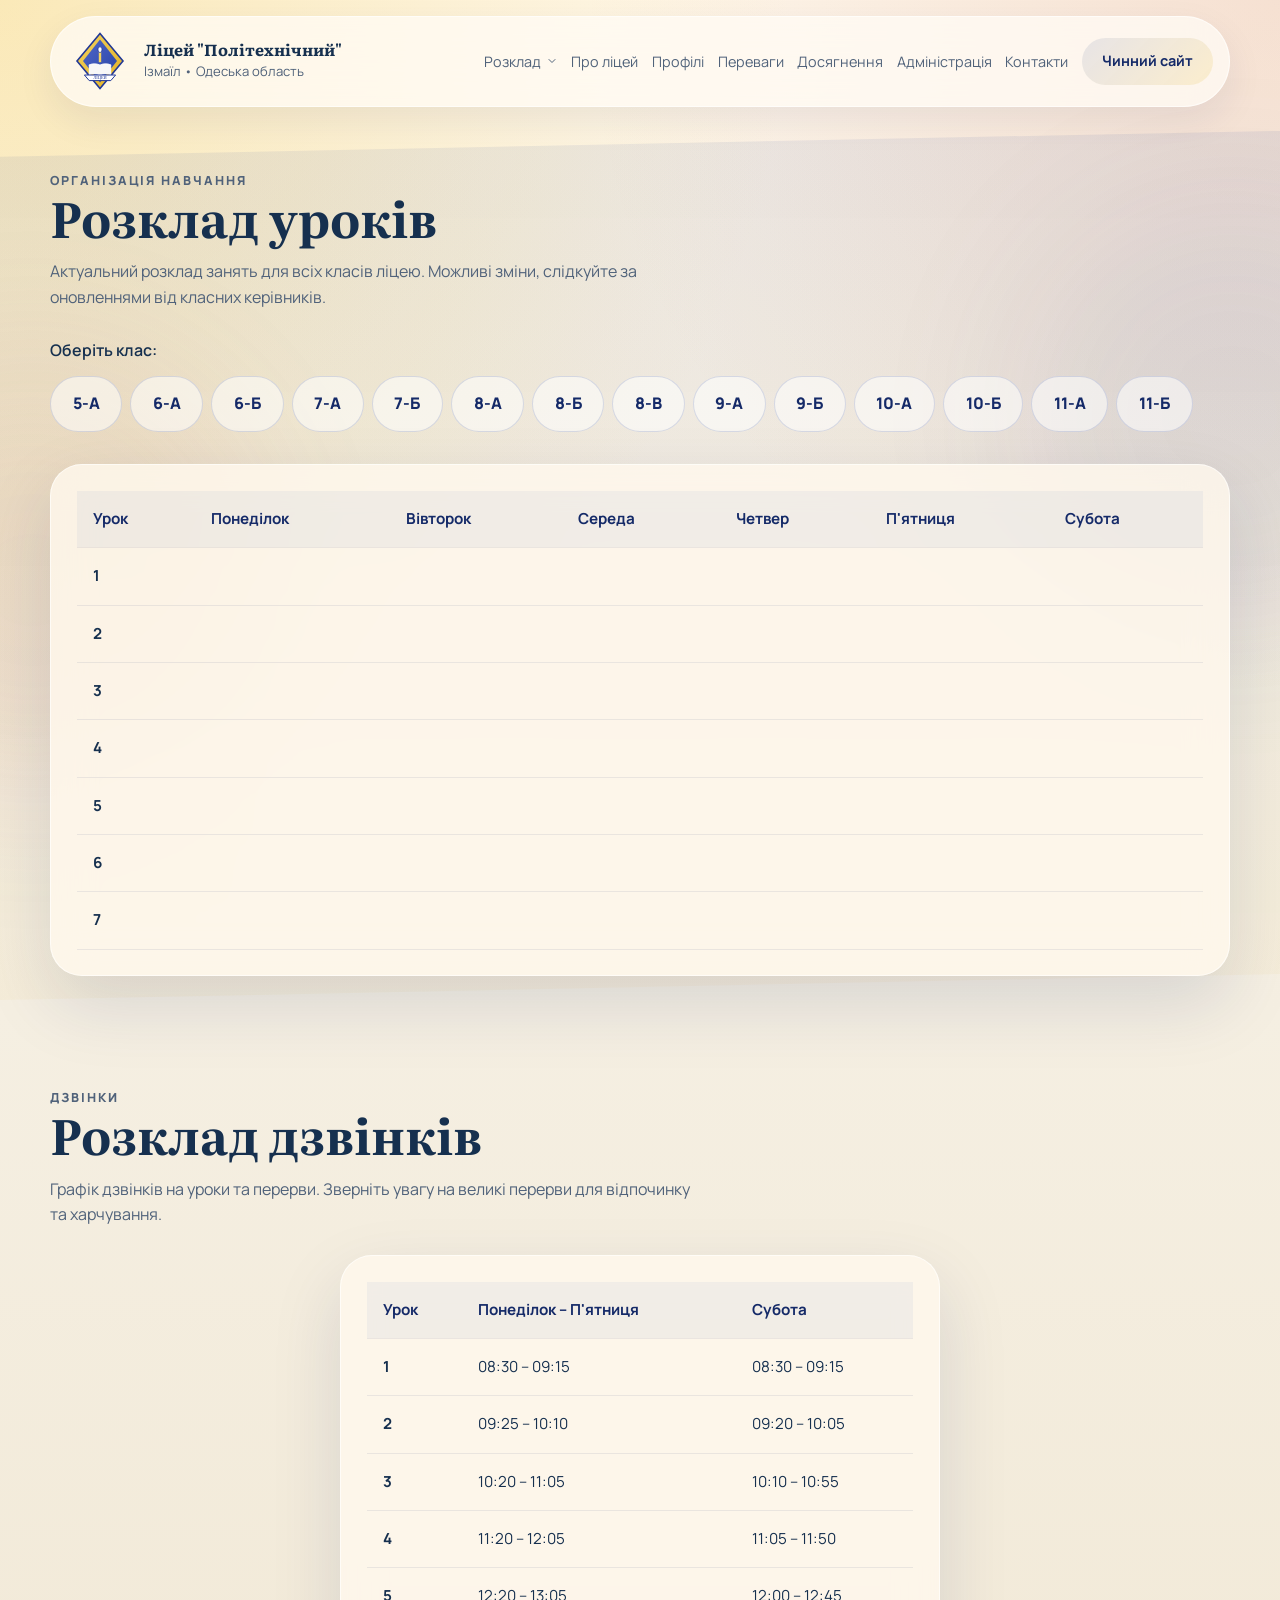
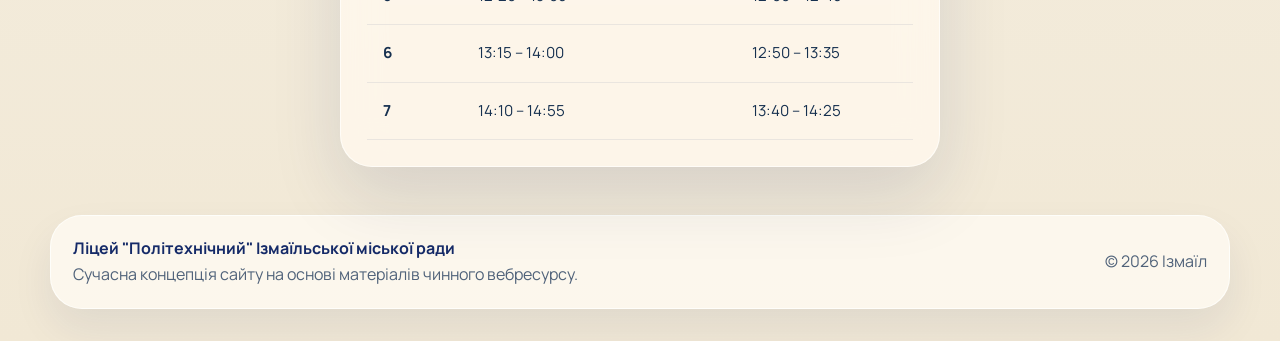
<file: schedule.html>
<!DOCTYPE html>
<html lang="uk">

<head>
  <meta charset="UTF-8">
  <meta name="viewport" content="width=device-width, initial-scale=1.0">
  <title>Ліцей "Політехнічний" | Ізмаїл</title>
  <meta name="description"
    content="Сучасний промосайт Ліцею «Політехнічний» в Ізмаїлі: історія, профілі навчання, досягнення, партнерства та контакти.">
  <link rel="preconnect" href="https://fonts.googleapis.com">
  <link rel="preconnect" href="https://fonts.gstatic.com" crossorigin>
  <link
    href="https://fonts.googleapis.com/css2?family=Manrope:wght@400;500;600;700;800&family=Literata:opsz,wght@7..72,500;7..72,600;7..72,700&display=swap"
    rel="stylesheet">
  <link rel="stylesheet" href="styles.css">
</head>

<body>
  <a class="skip-link" href="#main">Перейти до основного вмісту</a>

  <div class="page-glow page-glow-left" aria-hidden="true"></div>
  <div class="page-glow page-glow-right" aria-hidden="true"></div>

  <header class="site-header">
    <div class="container header-shell">
      <a class="brand" href="#top" aria-label="Ліцей Політехнічний">
        <img src="assets/lyceum-emblem.svg" alt="" width="60" height="60">
        <span>
          <strong>Ліцей "Політехнічний"</strong>
          <small>Ізмаїл • Одеська область</small>
        </span>
      </a>

      <button class="nav-toggle" type="button" aria-expanded="false" aria-controls="site-nav">
        <span></span>
        <span></span>
        <span></span>
        <span class="sr-only">Відкрити меню</span>
      </button>

      <nav class="site-nav" id="site-nav" aria-label="Головна навігація">
        <div class="nav-dropdown">
          <button class="nav-dropdown-toggle" aria-expanded="false" aria-controls="schedule-menu">
            Розклад
            <svg width="12" height="12" viewBox="0 0 24 24" fill="none" stroke="currentColor" stroke-width="2" stroke-linecap="round" stroke-linejoin="round"><path d="m6 9 6 6 6-6"/></svg>
          </button>
          <div class="dropdown-menu" id="schedule-menu">
            <a href="schedule.html">Розклад уроків</a>
            <a href="schedule.html#bells">Розклад дзвінків</a>
          </div>
        </div>
        <a href="index.html#about">Про ліцей</a>
        <a href="index.html#profiles">Профілі</a>
        <a href="index.html#advantages">Переваги</a>
        <a href="index.html#achievements">Досягнення</a>
        <a href="index.html#administration">Адміністрація</a>
        <a href="index.html#contacts">Контакти</a>
        <a class="nav-link-accent" href="https://www.ipl.net.ua/" target="_blank" rel="noreferrer noopener">
          Чинний сайт
        </a>
      </nav>
    </div>
  </header>

  <main id="main">
    <section class="section section-angled" id="schedule">
      <div class="container">
        <div class="section-heading" data-reveal>
          <p class="eyebrow">Організація навчання</p>
          <h1>Розклад уроків</h1>
          <p>
            Актуальний розклад занять для всіх класів ліцею. Можливі зміни, слідкуйте за оновленнями від класних керівників.
          </p>
        </div>

        <div class="schedule-controls" data-reveal style="--delay: 0.05s; margin-bottom: 2rem;">
          <p style="font-weight: 600; margin-bottom: 0.8rem;">Оберіть клас:</p>
          
          <div class="class-select-wrapper">
            <select id="class-select-mobile" class="class-select-mobile" style="width: 100%; padding: 0.8rem 1.2rem; border-radius: var(--radius-md); border: 1px solid rgba(21, 42, 104, 0.2); background: var(--surface); color: var(--text); font-family: inherit; font-size: 1rem; cursor: pointer;">
              <option value="" disabled selected>-- Оберіть клас --</option>
              <option value="5-A">5-А</option>
              <option value="6-A">6-А</option>
              <option value="6-B">6-Б</option>
              <option value="7-A">7-А</option>
              <option value="7-B">7-Б</option>
              <option value="8-A">8-А</option>
              <option value="8-B">8-Б</option>
              <option value="8-V">8-В</option>
              <option value="9-A">9-А</option>
              <option value="9-B">9-Б</option>
              <option value="10-A">10-А</option>
              <option value="10-B">10-Б</option>
              <option value="11-A">11-А</option>
              <option value="11-B">11-Б</option>
            </select>
          </div>

          <div class="class-buttons" style="display: flex; flex-wrap: wrap; gap: 0.5rem;">
            <button class="button button-secondary class-btn" data-class="5-A">5-А</button>
            <button class="button button-secondary class-btn" data-class="6-A">6-А</button>
            <button class="button button-secondary class-btn" data-class="6-B">6-Б</button>
            <button class="button button-secondary class-btn" data-class="7-A">7-А</button>
            <button class="button button-secondary class-btn" data-class="7-B">7-Б</button>
            <button class="button button-secondary class-btn" data-class="8-A">8-А</button>
            <button class="button button-secondary class-btn" data-class="8-B">8-Б</button>
            <button class="button button-secondary class-btn" data-class="8-V">8-В</button>
            <button class="button button-secondary class-btn" data-class="9-A">9-А</button>
            <button class="button button-secondary class-btn" data-class="9-B">9-Б</button>
            <button class="button button-secondary class-btn" data-class="10-A">10-А</button>
            <button class="button button-secondary class-btn" data-class="10-B">10-Б</button>
            <button class="button button-secondary class-btn" data-class="11-A">11-А</button>
            <button class="button button-secondary class-btn" data-class="11-B">11-Б</button>
          </div>
        </div>

        <div class="panel" data-reveal style="--delay: 0.1s; overflow-x: auto;">
          <table class="schedule-table" id="lesson-table">
            <thead>
              <tr>
                <th>Урок</th>
                <th>Понеділок</th>
                <th>Вівторок</th>
                <th>Середа</th>
                <th>Четвер</th>
                <th>П'ятниця</th>
                <th>Субота</th>
              </tr>
            </thead>
            <tbody>
              <tr>
                <td><strong>1</strong></td>
                <td></td>
                <td></td>
                <td></td>
                <td></td>
                <td></td>
                <td></td>
              </tr>
              <tr>
                <td><strong>2</strong></td>
                <td></td>
                <td></td>
                <td></td>
                <td></td>
                <td></td>
                <td></td>
              </tr>
              <tr>
                <td><strong>3</strong></td>
                <td></td>
                <td></td>
                <td></td>
                <td></td>
                <td></td>
                <td></td>
              </tr>
              <tr>
                <td><strong>4</strong></td>
                <td></td>
                <td></td>
                <td></td>
                <td></td>
                <td></td>
                <td></td>
              </tr>
              <tr>
                <td><strong>5</strong></td>
                <td></td>
                <td></td>
                <td></td>
                <td></td>
                <td></td>
                <td></td>
              </tr>
              <tr>
                <td><strong>6</strong></td>
                <td></td>
                <td></td>
                <td></td>
                <td></td>
                <td></td>
                <td></td>
              </tr>
              <tr>
                <td><strong>7</strong></td>
                <td></td>
                <td></td>
                <td></td>
                <td></td>
                <td></td>
                <td></td>
              </tr>
            </tbody>
          </table>
        </div>
      </div>
    </section>

    <section class="section" id="bells">
      <div class="container">
        <div class="section-heading" data-reveal>
          <p class="eyebrow">Дзвінки</p>
          <h2>Розклад дзвінків</h2>
          <p>
            Графік дзвінків на уроки та перерви. Зверніть увагу на великі перерви для відпочинку та харчування.
          </p>
        </div>

        <div class="panel" data-reveal style="--delay: 0.1s; max-width: 600px; margin: 0 auto; overflow-x: auto;">
          <table class="schedule-table">
            <thead>
              <tr>
                <th>Урок</th>
                <th>Понеділок &ndash; П'ятниця</th>
                <th>Субота</th>
              </tr>
            </thead>
            <tbody>
              <tr>
                <td><strong>1</strong></td>
                <td>08:30 &ndash; 09:15</td>
                <td>08:30 &ndash; 09:15</td>
              </tr>
              <tr>
                <td><strong>2</strong></td>
                <td>09:25 &ndash; 10:10</td>
                <td>09:20 &ndash; 10:05</td>
              </tr>
              <tr>
                <td><strong>3</strong></td>
                <td>10:20 &ndash; 11:05</td>
                <td>10:10 &ndash; 10:55</td>
              </tr>
              <tr>
                <td><strong>4</strong></td>
                <td>11:20 &ndash; 12:05</td>
                <td>11:05 &ndash; 11:50</td>
              </tr>
              <tr>
                <td><strong>5</strong></td>
                <td>12:20 &ndash; 13:05</td>
                <td>12:00 &ndash; 12:45</td>
              </tr>
              <tr>
                <td><strong>6</strong></td>
                <td>13:15 &ndash; 14:00</td>
                <td>12:50 &ndash; 13:35</td>
              </tr>
              <tr>
                <td><strong>7</strong></td>
                <td>14:10 &ndash; 14:55</td>
                <td>13:40 &ndash; 14:25</td>
              </tr>
            </tbody>
          </table>
        </div>
      </div>
    </section>
  </main>

  <footer class="site-footer">
    <div class="container footer-shell">
      <p>
        <strong>Ліцей "Політехнічний" Ізмаїльської міської ради</strong>
        <span>Сучасна концепція сайту на основі матеріалів чинного вебресурсу.</span>
      </p>
      <p>&copy; <span id="year"></span> Ізмаїл</p>
    </div>
  </footer>

  <script src="script.js"></script>
</body>

</html>
</file>
<file: styles.css>
:root {
  --bg: #f5efe2;
  --bg-soft: #fff8ed;
  --surface: rgba(255, 248, 237, 0.82);
  --surface-strong: #fffdf8;
  --line: rgba(30, 55, 108, 0.12);
  --text: #16304f;
  --muted: #50627a;
  --brand: #21429c;
  --brand-deep: #152a68;
  --gold: #f1c94b;
  --gold-deep: #dca925;
  --terracotta: #c56649;
  --terracotta-deep: #a14f37;
  --shadow: 0 28px 70px rgba(21, 42, 104, 0.13);
  --shadow-soft: 0 18px 44px rgba(21, 42, 104, 0.1);
  --radius-xl: 32px;
  --radius-lg: 24px;
  --radius-md: 18px;
  --radius-sm: 12px;
  --container: min(1180px, calc(100vw - 2rem));
  --transition: 220ms ease;
}

*,
*::before,
*::after {
  box-sizing: border-box;
}

html {
  scroll-behavior: smooth;
}

body {
  margin: 0;
  font-family: "Manrope", "Segoe UI Variable Text", "Segoe UI", sans-serif;
  color: var(--text);
  background:
    radial-gradient(circle at top left, rgba(241, 201, 75, 0.32), transparent 34%),
    radial-gradient(circle at top right, rgba(197, 102, 73, 0.16), transparent 30%),
    linear-gradient(180deg, #fff8ec 0%, #f5efe2 52%, #f1e8d5 100%);
  min-height: 100vh;
  line-height: 1.6;
}

img {
  max-width: 100%;
  display: block;
}

a {
  color: inherit;
  text-decoration: none;
}

button,
input,
textarea,
select {
  font: inherit;
}

.skip-link,
.sr-only {
  position: absolute;
  width: 1px;
  height: 1px;
  padding: 0;
  margin: -1px;
  overflow: hidden;
  clip: rect(0, 0, 0, 0);
  white-space: nowrap;
  border: 0;
}

.skip-link:focus {
  clip: auto;
  width: auto;
  height: auto;
  margin: 1rem;
  padding: 0.75rem 1rem;
  z-index: 100;
  background: var(--brand-deep);
  color: #fff;
  border-radius: 999px;
}

.container {
  width: var(--container);
  margin: 0 auto;
}

.page-glow {
  position: fixed;
  inset: auto auto 0;
  width: 28rem;
  height: 28rem;
  border-radius: 999px;
  filter: blur(80px);
  opacity: 0.26;
  pointer-events: none;
  z-index: -1;
}

.page-glow-left {
  left: -12rem;
  bottom: 6rem;
  background: rgba(197, 102, 73, 0.38);
}

.page-glow-right {
  right: -11rem;
  top: 12rem;
  background: rgba(33, 66, 156, 0.28);
}

.site-header {
  position: sticky;
  top: 0;
  z-index: 20;
  padding: 1rem 0 0;
}

.header-shell {
  display: flex;
  align-items: center;
  justify-content: space-between;
  gap: 1rem;
  padding: 0.9rem 1rem 0.9rem 1.2rem;
  background: rgba(255, 252, 245, 0.76);
  border: 1px solid rgba(255, 255, 255, 0.6);
  box-shadow: 0 14px 36px rgba(21, 42, 104, 0.08);
  backdrop-filter: blur(18px);
  border-radius: 999px;
}

.brand {
  display: inline-flex;
  align-items: center;
  gap: 0.85rem;
  min-width: 0;
}

.brand span {
  display: grid;
  gap: 0.15rem;
}

.brand strong {
  font-family: "Literata", "Georgia", serif;
  font-size: 1rem;
  line-height: 1.1;
}

.brand small {
  font-size: 0.82rem;
  color: var(--muted);
}

.site-nav {
  display: flex;
  align-items: center;
  gap: 0.85rem;
  font-size: 0.9rem;
}

.site-nav a {
  position: relative;
  padding: 0.45rem 0;
  color: var(--muted);
  transition: color var(--transition);
}

.site-nav a::after {
  content: "";
  position: absolute;
  left: 0;
  right: 0;
  bottom: -0.2rem;
  height: 2px;
  background: linear-gradient(90deg, var(--gold), var(--terracotta));
  transform: scaleX(0);
  transform-origin: center;
  transition: transform var(--transition);
}

.site-nav a:hover,
.site-nav a:focus-visible {
  color: var(--brand-deep);
}

.site-nav a:hover::after,
.site-nav a:focus-visible::after,
.site-nav a.is-active::after {
  transform: scaleX(1);
}

.site-nav a.nav-link-accent {
  display: inline-flex;
  align-items: center;
  justify-content: center;
  min-height: 2.95rem;
  padding: 0.8rem 1.25rem;
  line-height: 1;
  border-radius: 999px;
  background: linear-gradient(135deg, rgba(33, 66, 156, 0.1), rgba(241, 201, 75, 0.2));
  color: var(--brand-deep);
  font-weight: 700;
}

.site-nav a.nav-link-accent::after {
  display: none;
}

/* Dropdown */
.nav-dropdown {
  position: relative;
  display: flex;
  align-items: center;
}

.nav-dropdown-toggle {
  display: inline-flex;
  align-items: center;
  gap: 0.3rem;
  background: transparent;
  border: none;
  font-family: inherit;
  font-size: 0.9rem;
  font-weight: normal;
  color: var(--muted);
  cursor: pointer;
  padding: 0.45rem 0;
  transition: color var(--transition);
}

.nav-dropdown-toggle:hover,
.nav-dropdown-toggle:focus-visible {
  color: var(--brand-deep);
}

.nav-dropdown-toggle svg {
  transition: transform var(--transition);
}

.nav-dropdown:hover .nav-dropdown-toggle svg,
.nav-dropdown:focus-within .nav-dropdown-toggle svg {
  transform: rotate(180deg);
}

.dropdown-menu {
  position: absolute;
  top: 100%;
  left: 50%;
  transform: translateX(-50%) translateY(10px);
  background: var(--surface);
  border: 1px solid rgba(255, 255, 255, 0.4);
  border-radius: var(--radius-lg);
  box-shadow: 0 12px 32px rgba(21, 42, 104, 0.12);
  padding: 0.5rem;
  display: flex;
  flex-direction: column;
  min-width: 180px;
  opacity: 0;
  visibility: hidden;
  transition: opacity var(--transition), transform var(--transition), visibility var(--transition);
  z-index: 100;
}

.nav-dropdown:hover .dropdown-menu,
.nav-dropdown:focus-within .dropdown-menu {
  opacity: 1;
  visibility: visible;
  transform: translateX(-50%) translateY(0);
}

.dropdown-menu a {
  padding: 0.6rem 1.2rem;
  border-radius: var(--radius-md);
  color: var(--muted);
  text-decoration: none;
  font-size: 0.95rem;
  font-weight: normal;
  white-space: nowrap;
}

.dropdown-menu a:hover,
.dropdown-menu a:focus-visible {
  background: rgba(33, 66, 156, 0.05);
  color: var(--brand-deep);
}

.dropdown-menu a::after {
  display: none;
}

.nav-toggle {
  display: none;
  width: 3rem;
  height: 3rem;
  padding: 0;
  border: 0;
  border-radius: 50%;
  background: rgba(33, 66, 156, 0.08);
  cursor: pointer;
  position: relative;
}

.nav-toggle span {
  display: block;
  position: absolute;
  left: 0;
  right: 0;
  margin: 0 auto;
  width: 1.3rem;
  height: 2px;
  background: var(--brand-deep);
  transition: transform var(--transition), opacity var(--transition), top var(--transition);
}

.nav-toggle span:nth-child(1) {
  top: calc(50% - 7px);
}

.nav-toggle span:nth-child(2) {
  top: calc(50% - 1px);
}

.nav-toggle span:nth-child(3) {
  top: calc(50% + 5px);
}

.hero {
  position: relative;
  padding: 2rem 0 3rem;
}

.hero::before {
  content: "";
  position: absolute;
  inset: 2rem 0 auto;
  height: 24rem;
  background:
    linear-gradient(135deg, rgba(255, 255, 255, 0.52), rgba(255, 255, 255, 0)),
    linear-gradient(135deg, rgba(241, 201, 75, 0.18), rgba(197, 102, 73, 0.12));
  clip-path: polygon(0 0, 100% 8%, 100% 92%, 0 100%);
  z-index: -1;
}

.hero-grid {
  display: grid;
  grid-template-columns: minmax(0, 1.1fr) minmax(0, 1.4fr);
  gap: 3rem;
  align-items: center;
}

.hero-grid>* {
  min-width: 0;
}

.hero-copy {
  padding: 0;
  max-width: 95%;
}

.eyebrow {
  margin: 0 0 1rem;
  letter-spacing: 0.16em;
  text-transform: uppercase;
  color: var(--terracotta-deep);
  font-size: 0.78rem;
  font-weight: 800;
}

.hero h1,
.section-heading h1,
.section-heading h2,
.badge-copy h2,
.contact-copy h2 {
  margin: 0;
  font-family: "Literata", "Georgia", serif;
  line-height: 1.08;
}

.hero h1 {
  font-size: clamp(1.9rem, 2.8vw, 2.5rem);
}

.hero-lead,
.section-heading p,
.panel p,
.contact-copy p,
.milestone p {
  color: var(--muted);
}

.hero-lead {
  margin: 1.35rem 0 0;
  max-width: 62ch;
  font-size: 1.04rem;
}

.hero-actions {
  display: flex;
  flex-wrap: wrap;
  gap: 0.9rem;
  margin: 2rem 0;
}

.button {
  display: inline-flex;
  align-items: center;
  justify-content: center;
  min-height: 3.35rem;
  padding: 0.9rem 1.35rem;
  border-radius: 999px;
  border: 1px solid transparent;
  font-weight: 800;
  transition: transform var(--transition), box-shadow var(--transition), border-color var(--transition), background var(--transition);
}

.button:hover,
.button:focus-visible {
  transform: translateY(-2px);
}

.button-primary {
  background: linear-gradient(135deg, var(--brand), var(--brand-deep));
  color: #fff;
  box-shadow: 0 16px 30px rgba(21, 42, 104, 0.22);
}

.button-secondary {
  border-color: rgba(33, 66, 156, 0.16);
  background: rgba(255, 255, 255, 0.54);
  color: var(--brand-deep);
}

.hero-stats {
  display: grid;
  grid-template-columns: repeat(3, minmax(0, 1fr));
  gap: 1rem;
  list-style: none;
  padding: 0;
  margin: 0;
}

.hero-stats li,
.panel {
  background: var(--surface);
  border: 1px solid rgba(255, 255, 255, 0.65);
  box-shadow: var(--shadow);
  backdrop-filter: blur(20px);
}

.hero-stats li {
  border-radius: var(--radius-lg);
  padding: 1.1rem 1rem 1rem;
}

.hero-stats strong {
  display: block;
  font-size: 1.7rem;
  font-weight: 800;
  color: var(--brand-deep);
}

.hero-stats span {
  display: block;
  margin-top: 0.25rem;
  color: var(--muted);
  font-size: 0.94rem;
}

.hero-visual {
  display: grid;
  gap: 1rem;
  align-self: start;
  margin-top: 1rem;
}

.visual-card {
  border-radius: var(--radius-xl);
  overflow: hidden;
  background: rgba(255, 248, 237, 0.88);
  border: 1px solid rgba(255, 255, 255, 0.66);
  box-shadow: var(--shadow);
}

.visual-card-illustration {
  padding: 1.35rem;
  background:
    radial-gradient(circle at top right, rgba(241, 201, 75, 0.18), transparent 38%),
    linear-gradient(160deg, rgba(255, 255, 255, 0.74), rgba(255, 255, 255, 0.44));
}

.visual-card-illustration img {
  width: 100%;
  height: auto;
  display: block;
  border-radius: calc(var(--radius-xl) - 14px);
  animation: heroFloat 9s ease-in-out infinite;
}

.visual-card-badge {
  display: grid;
  grid-template-columns: minmax(0, 1fr) auto;
  gap: 1rem;
  align-items: center;
  padding: 1.3rem;
  animation: badgeDrift 10s ease-in-out infinite;
}

.badge-label,
.card-kicker,
.news-tag {
  margin: 0 0 0.5rem;
  letter-spacing: 0.14em;
  text-transform: uppercase;
  font-size: 0.75rem;
  font-weight: 800;
}

.badge-label,
.card-kicker {
  color: var(--terracotta-deep);
}

.badge-copy h2 {
  font-size: clamp(1.45rem, 2vw, 2rem);
}

.badge-copy p {
  margin: 0.8rem 0 0;
}

.section {
  padding: 3rem 0;
}

.section-angled {
  position: relative;
}

.section-angled::before {
  content: "";
  position: absolute;
  inset: 1.5rem 0 auto;
  height: calc(100% - 3rem);
  background: linear-gradient(180deg, rgba(33, 66, 156, 0.08), rgba(241, 201, 75, 0.06));
  clip-path: polygon(0 3%, 100% 0, 100% 97%, 0 100%);
  z-index: -1;
}

.section-accent {
  position: relative;
}

.section-accent::before {
  content: "";
  position: absolute;
  inset: 1rem 0 auto;
  height: calc(100% - 2rem);
  background:
    linear-gradient(135deg, rgba(21, 42, 104, 0.92), rgba(33, 66, 156, 0.82)),
    linear-gradient(135deg, rgba(197, 102, 73, 0.08), rgba(241, 201, 75, 0.1));
  border-radius: 48px;
  z-index: -1;
}

.section-accent .section-heading h1,
.section-accent .section-heading h2,
.section-accent .section-heading p,
.section-accent .achievement-card h3,
.section-accent .achievement-card p {
  color: #f7f3e7;
}

.section-accent .eyebrow {
  color: #f7cf66;
}

.section-heading {
  max-width: 62rem;
  margin-bottom: 1.7rem;
}

.section-heading h1,
.section-heading h2 {
  font-size: clamp(2rem, 3.8vw, 3.4rem);
  max-width: 15ch;
}

.section-heading p {
  margin: 1rem 0 0;
  max-width: 64ch;
}

.intro-layout {
  display: grid;
  grid-template-columns: minmax(0, 1.05fr) minmax(280px, 0.95fr);
  gap: 1.35rem;
  align-items: start;
}

.contact-layout {
  display: block;
}

.contact-copy {
  max-width: 72rem;
}

.panel {
  border-radius: var(--radius-xl);
  padding: 1.6rem;
  transition: transform 260ms ease, box-shadow 260ms ease, border-color 260ms ease, background 260ms ease;
}

.intro-story {
  min-height: 100%;
}

.intro-story p+p {
  margin-top: 0.9rem;
}

.milestones {
  display: grid;
  gap: 1rem;
}

.milestone {
  position: relative;
  display: grid;
  grid-template-columns: auto minmax(0, 1fr);
  gap: 0.6rem 0.85rem;
  align-items: center;
  padding: 1.35rem;
  background: rgba(255, 255, 255, 0.65);
  border: 1px solid rgba(255, 255, 255, 0.65);
  border-radius: var(--radius-lg);
  box-shadow: 0 16px 32px rgba(21, 42, 104, 0.08);
}

.milestone span {
  position: static;
  display: inline-flex;
  align-items: center;
  justify-content: center;
  min-height: 2.6rem;
  min-width: 3.1rem;
  max-width: 100%;
  padding: 0.55rem 0.9rem;
  border-radius: 999px;
  background: linear-gradient(135deg, var(--gold), #ffe695);
  color: var(--brand-deep);
  font-weight: 800;
  font-size: 0.88rem;
  line-height: 1;
  white-space: nowrap;
}

.milestone h3,
.profile-card h3,
.feature-card h3,
.achievement-card h3,
.news-card h3 {
  margin: 0;
  font-family: "Literata", "Georgia", serif;
  font-size: 1.34rem;
}

.milestone p {
  grid-column: 1 / -1;
  margin: 0.1rem 0 0;
}

.profile-card p,
.feature-card p,
.achievement-card p,
.news-card p {
  margin: 0.7rem 0 0;
}

.profiles-header {
  display: flex;
  align-items: flex-start;
  gap: 3rem;
  margin-bottom: 1.7rem;
}

.profiles-header>.section-heading {
  flex: 1;
  min-width: 0;
  margin-bottom: 0;
}

.profiles-image {
  flex-shrink: 0;
  align-self: flex-start;
}

.profiles-image img {
  width: 340px;
  height: auto;
  border-radius: var(--radius-xl);
  box-shadow: var(--shadow);
  animation: heroFloat 9s ease-in-out infinite;
}

.profile-grid,
.achievement-grid,
.admin-grid {
  display: grid;
  grid-template-columns: repeat(3, minmax(0, 1fr));
  gap: 1rem;
}

.profile-grid {
  grid-template-columns: repeat(3, minmax(0, 1fr));
}

.profile-card,
.feature-card,
.achievement-card,
.admin-card {
  min-height: 100%;
  position: relative;
  overflow: hidden;
}

.admin-grid {
  grid-template-columns: repeat(4, minmax(0, 1fr));
}

.admin-card {
  text-align: center;
  padding: 1.5rem;
}

.admin-photo {
  width: 120px;
  height: 120px;
  margin: 0 auto 1rem;
  border-radius: 50%;
  overflow: hidden;
  background-color: rgba(33, 66, 156, 0.05);
  border: 2px solid rgba(33, 66, 156, 0.1);
  display: flex;
  align-items: center;
  justify-content: center;
}

.admin-photo img {
  width: 100%;
  height: 100%;
  object-fit: cover;
}

.admin-role {
  font-size: 0.8rem;
  font-weight: 600;
  text-transform: uppercase;
  letter-spacing: 0.05em;
  color: var(--accent);
  margin-bottom: 0.5rem;
}

.profile-card::after {
  content: "";
  position: absolute;
  inset: auto -4rem -4rem auto;
  width: 8rem;
  height: 8rem;
  background: linear-gradient(135deg, rgba(33, 66, 156, 0.12), rgba(241, 201, 75, 0.2));
  transform: rotate(45deg);
}

.profile-card:nth-child(5) {
  grid-column: 2 / 3;
}

.advantages-header {
  display: flex;
  align-items: flex-start;
  gap: 0;
  margin-bottom: 1.7rem;
}

.advantages-header>.section-heading {
  flex: 1;
  min-width: 0;
  margin-bottom: 0;
}

.advantages-medal {
  flex-shrink: 0;
  margin-right: 12rem;
}

.advantages-medal img {
  width: 160px;
  height: auto;
  filter: drop-shadow(0 6px 20px rgba(241, 201, 75, 0.3));
  animation: heroFloat 9s ease-in-out infinite;
}

.advantage-grid {
  display: grid;
  grid-template-columns: repeat(3, minmax(0, 1fr));
  gap: 1rem;
}

.feature-card-wide {
  grid-column: span 3;
}

.achievement-layout {
  display: flex;
  align-items: center;
  gap: 3rem;
}

.achievement-layout>div:first-child {
  flex: 1;
  min-width: 0;
}

.achievement-emblem {
  flex-shrink: 0;
}

.achievement-emblem img {
  width: 280px;
  height: auto;
  filter: drop-shadow(0 8px 32px rgba(241, 201, 75, 0.35));
  animation: heroFloat 9s ease-in-out infinite;
}

.achievement-grid {
  margin-top: 2rem;
  grid-template-columns: repeat(2, minmax(0, 1fr));
}

.achievement-card {
  background: rgba(255, 255, 255, 0.08);
  border-color: rgba(255, 255, 255, 0.1);
  box-shadow: none;
}

.achievement-card strong {
  display: inline-flex;
  align-items: center;
  justify-content: center;
  min-width: 6rem;
  min-height: 2.8rem;
  padding: 0 1rem;
  border-radius: 999px;
  background: linear-gradient(135deg, var(--gold), #f4d97b);
  color: var(--brand-deep);
  font-size: 0.95rem;
  letter-spacing: 0.08em;
  text-transform: uppercase;
}

.news-slider-single {
  position: relative;
  width: 100%;
  overflow: hidden;
  border-radius: var(--radius-lg);
  background: var(--surface);
  box-shadow: 0 10px 30px rgba(21, 42, 104, 0.05);
}

.news-slides-wrapper {
  display: flex;
  transition: transform 0.8s ease-in-out;
  width: 100%;
  align-items: stretch;
}

.news-slide {
  flex: 0 0 100%;
  width: 100%;
  display: grid;
  grid-template-columns: 1fr 1fr;
  align-items: center;
}

.news-image {
  width: 100%;
  height: 100%;
  min-height: 350px;
  overflow: hidden;
}

.news-image img {
  width: 100%;
  height: 100%;
  object-fit: cover;
}

.news-content {
  padding: 3rem 3rem 5.5rem 3rem;
  display: flex;
  flex-direction: column;
  justify-content: center;
  height: 100%;
}

.news-content h3 {
  font-family: "Literata", "Georgia", serif;
  font-size: clamp(1.4rem, 4vw, 1.8rem);
  margin-bottom: 1rem;
  line-height: 1.2;
}

.news-tag {
  color: var(--brand);
  font-weight: 700;
  margin-bottom: 0.5rem;
  font-size: 0.9rem;
  text-transform: uppercase;
  letter-spacing: 0.05em;
}

.news-more {
  display: inline-flex;
  align-items: center;
  gap: 0.5rem;
  margin-top: 2rem;
  font-weight: 800;
  font-size: 0.95rem;
  color: var(--brand-deep);
  background: var(--gold);
  padding: 0.85rem 1.6rem;
  border-radius: 999px;
  transition: transform var(--transition), box-shadow var(--transition), background var(--transition);
  text-decoration: none;
  width: max-content;
}

.news-more:hover,
.news-more:focus-visible {
  transform: translateY(-3px);
  background: var(--gold-deep);
  box-shadow: 0 12px 24px rgba(21, 42, 104, 0.15);
}

.news-more svg {
  transition: transform var(--transition);
}

.news-more:hover svg,
.news-more:focus-visible svg {
  transform: translateX(4px);
}

.news-controls {
  position: absolute;
  bottom: 1.5rem;
  right: 1.5rem;
  display: flex;
  align-items: center;
  gap: 1rem;
  z-index: 10;
  background: rgba(255, 255, 255, 0.9);
  padding: 0.5rem 1rem;
  border-radius: 999px;
  box-shadow: 0 4px 15px rgba(0, 0, 0, 0.08);
  backdrop-filter: blur(8px);
}

.news-btn-prev,
.news-btn-next {
  background: none;
  border: none;
  color: var(--brand-deep);
  cursor: pointer;
  display: grid;
  place-items: center;
  padding: 0.2rem;
  transition: color var(--transition), transform var(--transition);
}

.news-btn-prev:hover,
.news-btn-next:hover {
  color: var(--accent);
  transform: scale(1.1);
}

.news-dots {
  display: flex;
  gap: 0.5rem;
  align-items: center;
}

.news-dot {
  width: 10px;
  height: 10px;
  border-radius: 5px;
  background: rgba(33, 66, 156, 0.25);
  border: none;
  cursor: pointer;
  padding: 0;
  transition: background var(--transition), transform var(--transition), width var(--transition);
}

.news-dot.is-active {
  background: var(--brand-deep);
  width: 24px;
}

.card-link {
  position: relative;
  display: block;
  color: inherit;
  isolation: isolate;
  cursor: pointer;
  padding-right: 4.35rem;
}

.card-link::before {
  content: "";
  position: absolute;
  inset: -35% auto auto -20%;
  width: 11rem;
  height: 11rem;
  background: radial-gradient(circle, rgba(255, 255, 255, 0.55), transparent 68%);
  opacity: 0;
  transform: translate3d(-14px, 12px, 0);
  transition: opacity 260ms ease, transform 360ms ease;
  pointer-events: none;
}

.card-link::after {
  content: "↗";
  position: absolute;
  top: 1rem;
  right: 1rem;
  width: 2.3rem;
  height: 2.3rem;
  display: grid;
  place-items: center;
  border-radius: 999px;
  background: rgba(255, 255, 255, 0.72);
  color: var(--brand-deep);
  font-size: 1rem;
  font-weight: 800;
  box-shadow: 0 8px 20px rgba(21, 42, 104, 0.08);
  transition: transform var(--transition), background var(--transition), color var(--transition);
}

.card-link:hover,
.card-link:focus-visible {
  transform: translateY(-6px) scale(1.01);
  box-shadow: 0 26px 60px rgba(21, 42, 104, 0.16);
  border-color: rgba(33, 66, 156, 0.18);
}

.card-link:hover::before,
.card-link:focus-visible::before {
  opacity: 1;
  transform: translate3d(0, 0, 0);
}

.card-link:hover::after,
.card-link:focus-visible::after {
  transform: translateY(-1px) scale(1.08);
  background: linear-gradient(135deg, var(--gold), #ffe695);
}

.card-link:hover h3,
.card-link:focus-visible h3 {
  color: var(--brand);
}

.card-link:focus-visible,
.contact-item:focus-visible,
.button:focus-visible,
.site-nav a:focus-visible,
.nav-toggle:focus-visible {
  outline: 3px solid rgba(33, 66, 156, 0.22);
  outline-offset: 4px;
}

.archive-note {
  margin-top: 1.25rem;
  display: flex;
  flex-wrap: wrap;
  align-items: center;
  justify-content: space-between;
  gap: 1rem;
  padding: 1.35rem 1.5rem;
  border: 1px solid var(--line);
  border-radius: var(--radius-xl);
  background: rgba(255, 255, 255, 0.5);
  box-shadow: var(--shadow-soft);
}

.archive-note p {
  margin: 0;
  max-width: 56ch;
  color: var(--muted);
}

.section-contact {
  padding-bottom: 4rem;
}

.contact-copy h2 {
  font-size: clamp(2rem, 3.8vw, 3.4rem);
  max-width: 12ch;
}

.contact-list {
  display: grid;
  grid-template-columns: repeat(3, minmax(0, 1fr));
  gap: 0.8rem;
  margin-top: 1.5rem;
}

.contact-item {
  display: block;
  padding: 1.05rem 1.15rem;
  border-radius: var(--radius-lg);
  background: rgba(255, 255, 255, 0.56);
  border: 1px solid rgba(255, 255, 255, 0.7);
  box-shadow: 0 16px 30px rgba(21, 42, 104, 0.08);
  transition: transform var(--transition), box-shadow var(--transition);
}

.contact-item:hover,
.contact-item:focus-visible {
  transform: translateY(-2px);
  box-shadow: 0 18px 34px rgba(21, 42, 104, 0.12);
}

.contact-item span {
  display: block;
  color: var(--terracotta-deep);
  font-size: 0.84rem;
  font-weight: 800;
  text-transform: uppercase;
  letter-spacing: 0.12em;
}

.contact-item strong {
  display: block;
  margin-top: 0.35rem;
  font-size: 1rem;
}

.site-footer {
  padding: 0 0 2rem;
}

.footer-shell {
  display: flex;
  align-items: center;
  justify-content: space-between;
  gap: 1rem;
  padding: 1.3rem 1.4rem;
  border: 1px solid rgba(255, 255, 255, 0.7);
  border-radius: var(--radius-xl);
  background: rgba(255, 252, 245, 0.74);
  box-shadow: 0 20px 40px rgba(21, 42, 104, 0.08);
}

.footer-shell p {
  margin: 0;
  color: var(--muted);
}

.footer-shell strong {
  display: block;
  color: var(--brand-deep);
}

[data-reveal] {
  opacity: 0;
  transform: translateY(28px);
  transition: opacity 700ms ease, transform 700ms ease;
  transition-delay: var(--delay, 0s);
}

[data-reveal].is-visible {
  opacity: 1;
  transform: translateY(0);
}

@keyframes heroFloat {

  0%,
  100% {
    transform: translateY(0);
  }

  50% {
    transform: translateY(-10px);
  }
}

@keyframes badgeDrift {

  0%,
  100% {
    transform: translateY(0);
  }

  50% {
    transform: translateY(-6px);
  }
}

@media (max-width: 1080px) {

  .header-shell {
    padding: 0.75rem 1rem 0.75rem 1rem;
  }

  .site-nav {
    gap: 0.6rem;
    font-size: 0.85rem;
  }

  .nav-dropdown-toggle {
    font-size: 0.85rem;
  }

  .hero-grid,
  .intro-layout {
    grid-template-columns: 1fr;
  }

  .profile-grid,
  .achievement-grid,
  .news-grid,
  .advantage-grid,
  .contact-list {
    grid-template-columns: repeat(2, minmax(0, 1fr));
  }

  .feature-card-wide {
    grid-column: span 2;
  }

  .profile-card:nth-child(5) {
    grid-column: auto;
  }
}

@media (max-width: 860px) {
  .site-header {
    padding-top: 0.75rem;
  }

  .profiles-header {
    flex-direction: column;
    gap: 1.5rem;
  }

  .profiles-image {
    align-self: center;
    width: 100%;
    max-width: 320px;
  }
  
  .profiles-image img {
    width: 100%;
  }

  .advantages-header {
    flex-direction: column;
    gap: 1rem;
  }

  .advantages-medal {
    margin-right: 0;
    align-self: flex-end;
  }

  .advantages-medal img {
    width: 120px;
  }

  .achievement-layout {
    flex-direction: column-reverse;
    gap: 2rem;
  }

  .achievement-emblem img {
    width: 140px;
  }

  .header-shell {
    position: relative;
    border-radius: 28px;
  }

  .nav-toggle {
    display: block;
    flex-shrink: 0;
  }

  .nav-toggle[aria-expanded="true"] span:nth-child(1) {
    top: calc(50% - 1px);
    transform: rotate(45deg);
  }

  .nav-toggle[aria-expanded="true"] span:nth-child(2) {
    opacity: 0;
  }

  .nav-toggle[aria-expanded="true"] span:nth-child(3) {
    top: calc(50% - 1px);
    transform: rotate(-45deg);
  }

  .site-nav {
    position: absolute;
    top: calc(100% + 0.75rem);
    left: 0;
    right: 0;
    display: flex;
    flex-direction: column;
    gap: 0.2rem;
    padding: 0.8rem;
    background: rgba(255, 252, 245, 0.95);
    border: 1px solid rgba(255, 255, 255, 0.7);
    border-radius: 26px;
    box-shadow: 0 20px 40px rgba(21, 42, 104, 0.12);
    transform: translateY(-12px);
    opacity: 0;
    pointer-events: none;
    transition: opacity var(--transition), transform var(--transition);
    max-height: calc(100vh - 6rem);
    overflow-y: auto;
  }

  .site-nav.is-open {
    transform: translateY(0);
    opacity: 1;
    pointer-events: auto;
  }

  .site-nav a,
  .nav-dropdown-toggle {
    width: 100%;
    padding: 0.8rem 0.4rem;
    justify-content: flex-start;
  }

  .nav-dropdown {
    flex-direction: column;
    align-items: stretch;
  }

  .dropdown-menu {
    position: static;
    transform: none !important;
    box-shadow: none;
    border: none;
    background: transparent;
    padding: 0 0 0 1rem;
    display: none;
  }

  .nav-dropdown:hover .dropdown-menu,
  .nav-dropdown:focus-within .dropdown-menu {
    display: flex;
  }
}

@media (max-width: 900px) {
  .admin-grid {
    grid-template-columns: repeat(2, minmax(0, 1fr));
  }
}

@media (max-width: 720px) {
  .hero {
    padding-top: 2.7rem;
  }

  .hero-stats,
  .profile-grid,
  .achievement-grid,
  .admin-grid,
  .advantage-grid,
  .contact-list {
    grid-template-columns: 1fr;
    gap: 1.5rem;
  }

  .news-slide {
    grid-template-columns: 1fr;
  }

  .news-image {
    min-height: 250px;
  }

  .news-content {
    padding: 2rem 1.5rem 6.5rem 1.5rem;
  }

  .news-controls {
    right: 50%;
    transform: translateX(50%);
    bottom: 1.5rem;
    width: max-content;
  }

  .admin-grid {
    grid-column: auto;
  }

  .feature-card-wide {
    grid-column: auto;
  }

  .hero h1,
  .section-heading h2,
  .contact-copy h2 {
    max-width: 100%;
  }

  .visual-card-badge {
    grid-template-columns: 1fr;
  }

  .footer-shell {
    flex-direction: column;
    align-items: flex-start;
  }
}

@media (max-width: 560px) {
  .header-shell {
    padding-inline: 0.85rem;
  }

  .brand strong {
    font-size: 0.92rem;
  }

  .brand small {
    font-size: 0.76rem;
  }

  .section,
  .section-contact {
    padding: 2.35rem 0;
  }

  .panel,
  .milestone,
  .archive-note {
    padding: 1.2rem;
  }

  .hero-actions {
    flex-direction: column;
  }

  .button {
    width: 100%;
  }

  .milestone {
    grid-template-columns: 1fr;
    gap: 0.75rem;
  }

  .milestone span {
    width: fit-content;
    white-space: normal;
  }

  .card-link::after {
    top: 0.85rem;
    right: 0.85rem;
  }
}

@media (prefers-reduced-motion: reduce) {
  html {
    scroll-behavior: auto;
  }

  *,
  *::before,
  *::after {
    animation: none !important;
    transition: none !important;
  }

  [data-reveal] {
    opacity: 1;
    transform: none;
  }
}

/* Schedule Tables */
.schedule-table {
  width: 100%;
  border-collapse: collapse;
  text-align: left;
  font-size: 0.95rem;
}

.schedule-table th,
.schedule-table td {
  padding: 1rem;
  border-bottom: 1px solid rgba(21, 42, 104, 0.08);
}

.schedule-table th {
  background-color: rgba(33, 66, 156, 0.05);
  color: var(--brand-deep);
  font-weight: 700;
  position: sticky;
  top: 0;
  z-index: 10;
}

.schedule-table tbody tr:hover {
  background-color: rgba(33, 66, 156, 0.02);
}

.schedule-table td strong {
  color: var(--accent);
  font-weight: 700;
}

.schedule-table td em {
  font-size: 0.85rem;
  color: #666;
}

.class-select-wrapper {
  display: none;
}

@media (max-width: 720px) {
  .schedule-table {
    font-size: 0.85rem;
    min-width: 600px;
  }

  .schedule-table th,
  .schedule-table td {
    padding: 0.6rem;
  }

  .schedule-table th:first-child,
  .schedule-table td:first-child {
    position: sticky;
    left: 0;
    background: var(--surface);
    z-index: 11;
  }

  .schedule-table th:first-child {
    background: #f1f3f8;
    z-index: 12;
  }

  .class-select-wrapper {
    display: block;
  }

  .class-buttons {
    display: none !important;
  }

  .class-buttons {
    gap: 0.35rem;
  }

  .class-btn {
    padding: 0.5rem 0.8rem;
    font-size: 0.85rem;
    min-height: 2.5rem;
  }
}
</file>
